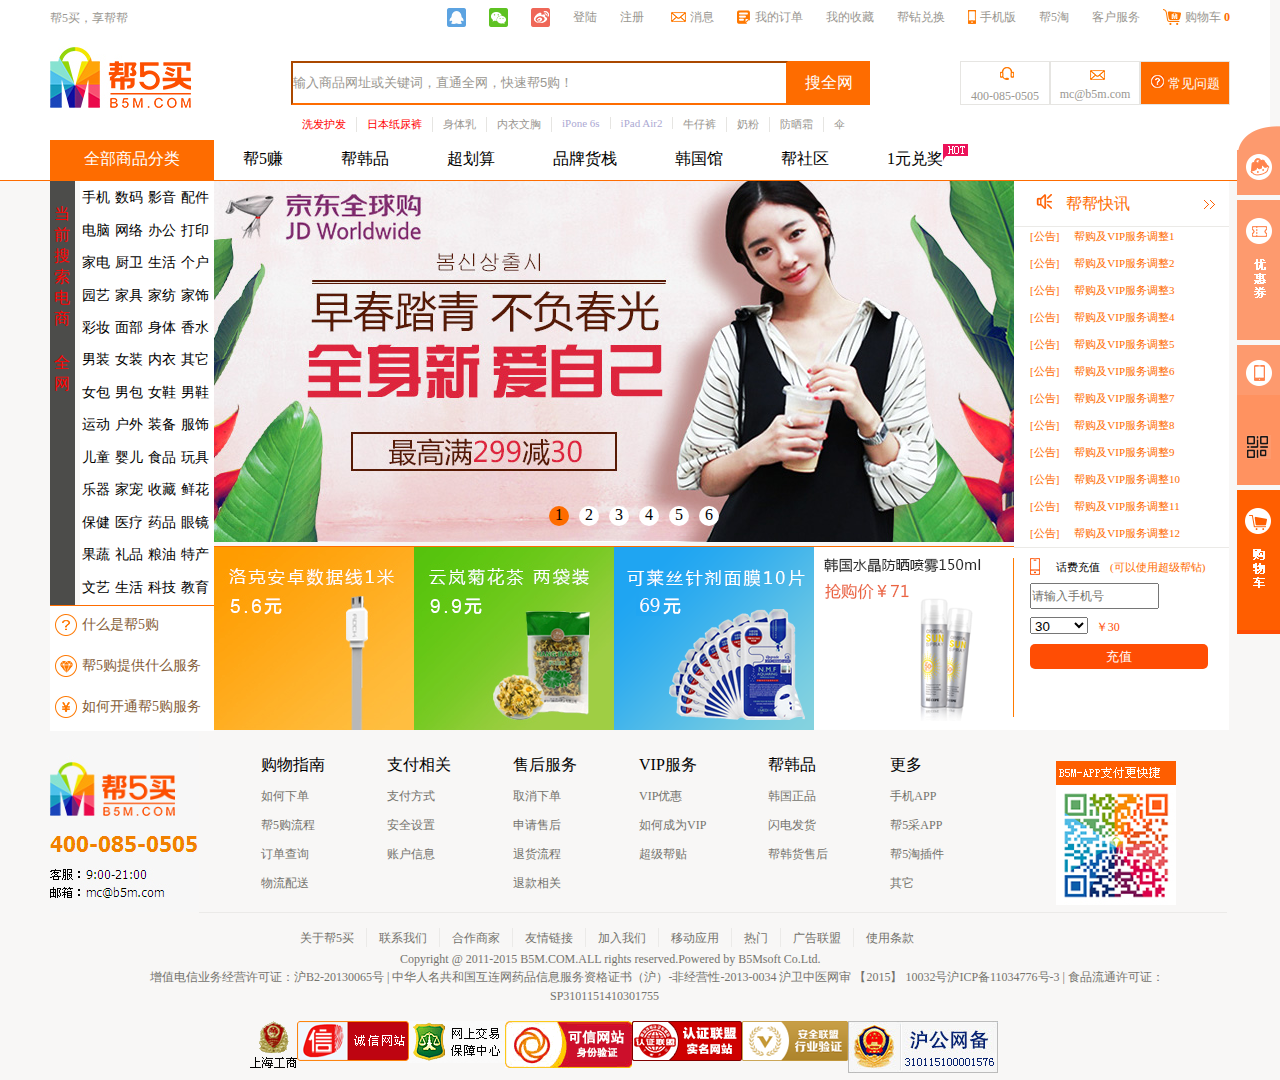
<file: index.html>
<!DOCTYPE html>
<html>
<head>
	<title>index</title>
	<link rel="stylesheet" href="css/indexStyle.css" />
</head>
<body>
	<div id="coreContext">
	  <!-- 页面最顶部的导航 -->
	  <div id="baidi">
	  <div id="xvanfu">
	  <div id="nav">
		<div id="navTop" class="clearfix:after">
			<a href="" id="leftOneOfNav">帮5买，享帮帮</a>
			<div id="rightOneOfNav">
				<a href="" class="smallPicOfNav" id="qq"></a>
				<a href="" class="smallPicOfNav" id="weChat"></a>
				<a href="" class="smallPicOfNav" id="weBo"></a>
				<a href="">登陆</a>
				<a href="">注册</a>
				<a href="" id="xiaoxi" style="margin-right: 0px;"></a>
				<a href="">消息</a>
				<a href="" id="dingdan" style="margin-right: 0px;"></a>
				<a href="">我的订单</a>
				<a href="">我的收藏</a>
				<a href="">帮钻兑换</a>
				<a href="" id="shouji" style="margin-right: 0px;"></a>
				<a href="">手机版</a>
				<a href="">帮5淘</a>
				<a href="">客户服务</a>
				<a href="" id="gouwuche" style="margin-right: 0px;"></a>
				<a href="" style="margin-right: 0px;">购物车<span id="numberOfgouwuche"> 0</span></a>
			</div>
		</div>
		<div id="navBottom" class="clearfix:after">
			<img src="img/logo_03.jpg" id="imgOfnavBottom">
			<input type="text" name="userName" id="searchKuang"  value="输入商品网址或关键词，直通全网，快速帮5购！">
			<button id="searchButton">搜全网</button>
			<div class="rightOfnavBottom" id="threeBottom">
				<img src="img/wenhao.jpg">
				<a href="">常见问题</a>
			</div>
			<div class="rightOfnavBottom">
				<span id="twoBottom"></span>
				<a href="">mc@b5m.com</a>
			</div>
			<div class="rightOfnavBottom">
				<span id="oneBottom"></span>
				<a href="">400-085-0505</a>
			</div>
		</div>
		<div id="navLower">
			<ul class="clearfix">
				<li><a href="" style="color: red">洗发护发</a></li>
				<li><a href="" style="color: red">日本纸尿裤</a></li>
				<li><a href="">身体乳</a></li>
				<li><a href="">内衣文胸</a></li>
				<li><a href="" style="color:#aca9d3">iPone 6s</a></li>
				<li><a href="" style="color:#aca9d3">iPad Air2</a></li>
				<li><a href="">牛仔裤</a></li>
				<li><a href="">奶粉</a></li>
				<li><a href="">防晒霜</a></li>
				<li><a href="">伞</a></li>
			</ul>
		</div>
	  </div>
	  </div>

	  <!-- 页面中间部分-scannerTop-->
	  <div id="scannerTop">
	  	<ul class="clearfix">
	  		<li><a href="">全部商品分类</a></li>
	  		<li><a href="">帮5赚</a></li>
	  		<li><a href="">帮韩品</a></li>
	  		<li><a href="">超划算</a></li>
	  		<li><a href="">品牌货栈</a></li>
	  		<li><a href="">韩国馆</a></li>
	  		<li><a href="">帮社区</a></li>
	  		<li><a href="">1元兑奖</a><img src="img/hot.gif"></li>
	  	</ul>
	  </div>
	  </div>

	  <!-- 中间那根线 -->
	  <hr>

	  <!-- 页面中间部分-左边部分-scannerLeft -->
	  <div id="scannerLeft" class="clearfix">
	  	<div id="leftOfScannerLeft"><span>当前搜索电商</span><span>全网</span></div>
	  	<table>
	  	    <tr>    
	  	        <td>手机</td>
	  	        <td>数码</td>
	  	        <td>影音</td>
	  	        <td>配件</td>
	  	    </tr>
	  	    <tr>    
	  	        <td>电脑</td>
	  	        <td>网络</td>
	  	        <td>办公</td>
	  	        <td>打印</td>
	  	    </tr>
	  	    <tr>    
	  	        <td>家电</td>
	  	        <td>厨卫</td>
	  	        <td>生活</td>
	  	        <td>个户</td>
	  	    </tr>
	  	    <tr>    
	  	        <td>园艺</td>
	  	        <td>家具</td>
	  	        <td>家纺</td>
	  	        <td>家饰</td>
	  	    </tr>
	  	    <tr>    
	  	        <td>彩妆</td>
	  	        <td>面部</td>
	  	        <td>身体</td>
	  	        <td>香水</td>
	  	    </tr>
	  	    <tr>    
	  	        <td>男装</td>
	  	        <td>女装</td>
	  	        <td>内衣</td>
	  	        <td>其它</td>
	  	    </tr>
	  	    <tr>    
	  	        <td>女包</td>
	  	        <td>男包</td>
	  	        <td>女鞋</td>
	  	        <td>男鞋</td>
	  	    </tr>
	  	    <tr>    
	  	        <td>运动</td>
	  	        <td>户外</td>
	  	        <td>装备</td>
	  	        <td>服饰</td>
	  	    </tr>
	  	    <tr>    
	  	        <td>儿童</td>
	  	        <td>婴儿</td>
	  	        <td>食品</td>
	  	        <td>玩具</td>
	  	    </tr>
	  	    <tr>    
	  	        <td>乐器</td>
	  	        <td>家宠</td>
	  	        <td>收藏</td>
	  	        <td>鲜花</td>
	  	    </tr>
	  	    <tr>    
	  	        <td>保健</td>
	  	        <td>医疗</td>
	  	        <td>药品</td>
	  	        <td>眼镜</td>
	  	    </tr>
	  	    <tr>    
	  	        <td>果蔬</td>
	  	        <td>礼品</td>
	  	        <td>粮油</td>
	  	        <td>特产</td>
	  	    </tr>
	  	    <tr>    
	  	        <td>文艺</td>
	  	        <td>生活</td>
	  	        <td>科技</td>
	  	        <td>教育</td>
	  	    </tr>
	  	</table>
	  	<div id="bottomOfScannerLeft">
	  		<ul class="clearfix">
	  			<li><img src="img/dd_03.jpg"><a href="">什么是帮5购</a></li>
	  			<li><img src="img/dd_06.jpg"><a href="">帮5购提供什么服务</a></li>
	  			<li><img src="img/dd_08.jpg"><a href="">如何开通帮5购服务</a></li>
	  		</ul>
	  	</div>
	  </div>
	  <!-- 页面中间部分-中间部分-scannerMiddle -->
	  <div id="scannerMiddle" class="clearfix">
	  	<div id="topOfScannerMiddle" class="topOfScannerMiddle">
	  		<div class="slider" id="slider">
	  		<!-- 保证无缝滚动：在最前面加了最后一张，在后面加了第一张 -->
			    <div class="slide"><img src="img/bann6.png" alt=""></div>
			    <div class="slide"><img src="img/bann1.jpeg" alt=""></div>
			    <div class="slide"><img src="img/bann2.jpeg" alt=""></div>
			    <div class="slide"><img src="img/bann3.jpeg" alt=""></div>
			    <div class="slide"><img src="img/bann4.jpeg" alt=""></div>
			    <div class="slide"><img src="img/bann5.jpeg" alt=""></div>
			    <div class="slide"><img src="img/bann6.png" alt=""></div>
			    <div class="slide"><img src="img/bann1.jpeg" alt=""></div>
			</div>
			<span id="left"><div></div></span>
		    <span id="right"><div></div></span>
		    <ul class="smallnav" id="smallnav">
			    <li class="active">1</li>
			    <li>2</li>
			    <li>3</li>
			    <li>4</li>
			    <li>5</li>
			    <li>6</li>
		    </ul>
	  	</div>
	  	<div id="lowOfScannerMiddle" class="clearfix">
	  		<a href=""><img src="img/1(1).jpg"></a>
	  		<a href=""><img src="img/2.jpg"></a>
	  		<a href=""><img src="img/3(1).png"></a>
	  		<!-- 点击商品跳转详情页 -->
	  		<a href="detailsPage.html" target="_blank"><img src="img/qqq.png"></a>
	  	</div>
	  </div>
	  <!-- 页面中间部分-右边部分-scannerRight -->
	  <div id="scannerRight" class="clearfix">
	  	<div id="topOfScannerRight">
	  		<span><img src="img/ico-notice.png" id="img1"></span>
	  		<span id="bangbangkuaixun">帮帮快讯</span>
	  		<span><img src="img/jiantou.jpg" id="img2"></span>
	  	</div>
	  	<div id="middleOfScannerRight">
	  		<ul id="gonggao" style="position: absolute;">
	  			<li><span>[公告]</span><a href="">帮购及VIP服务调整1</a></li>
	  			<li><span>[公告]</span><a href="">帮购及VIP服务调整2</a></li>
	  			<li><span>[公告]</span><a href="">帮购及VIP服务调整3</a></li>
	  			<li><span>[公告]</span><a href="">帮购及VIP服务调整4</a></li>
	  			<li><span>[公告]</span><a href="">帮购及VIP服务调整5</a></li>
	  			<li><span>[公告]</span><a href="">帮购及VIP服务调整6</a></li>
	  			<li><span>[公告]</span><a href="">帮购及VIP服务调整7</a></li>
	  			<li><span>[公告]</span><a href="">帮购及VIP服务调整8</a></li>
	  			<li><span>[公告]</span><a href="">帮购及VIP服务调整9</a></li>
	  			<li><span>[公告]</span><a href="">帮购及VIP服务调整10</a></li>
	  			<li><span>[公告]</span><a href="">帮购及VIP服务调整11</a></li>
	  			<li id="eleven"><span>[公告]</span><a href="">帮购及VIP服务调整12</a></li>
	  			<li id="twelvf"><span>[公告]</span><a href="">帮购及VIP服务调整13</a></li>
	  		</ul>
	  	</div>
	  	<div id="lowOfScannerRight" class="clearfix">
	  		<div id="smallDiv" class="clearfix">
	  			<img src="img/phone.png"><span id="huafeizhongzhi">话费充值</span><a href="">(可以使用超级帮钻)</a>
	  		</div>
	  		<input type="text" name="phoneNumber" id="phoneNumber"  value="请输入手机号">
	  		<br>
	  		<select id="moneyOfchongzhi">
			    <option value="10">10</option>
			    <option selected value="30">30</option> 
			    <option value="50">50</option> 
			    <option value="100">100</option>               
            </select>
            <span id="mianzhi">￥30</span>
            <button>充值</button>
	  	</div>
	  </div>

	  
	  <!-- 页面下边部分 -->
	  <!-- 页面下边靠上的部分：topOfBase -->
	  <div id="topOfBase">
	  	<img src="img/loginB.jpg">
	  	<div id="smallDivOfBase">
	  		<table>
	  		    <tr id="biggerFontOfBase">
	  			    <td><a href="">购物指南</a></td>
	  			    <td><a href="">支付相关</a></td>
	  			    <td><a href="">售后服务</a></td>
	  			    <td><a href="">VIP服务</a></td>
	  			    <td><a href="">帮韩品</a></td>
	  			    <td><a href="">更多</a></td>
	  		    </tr>
	  		    <tr class="smallFontOfBase">
	  			    <td><a href="">如何下单</a></td>
	  			    <td><a href="">支付方式</a></td>
	  			    <td><a href="">取消下单</a></td>
	  			    <td><a href="">VIP优惠</a></td>
	  			    <td><a href="">韩国正品</a></td>
	  			    <td><a href="">手机APP</a></td>
	  		    </tr>
	  		    <tr class="smallFontOfBase">
	  			    <td><a href="">帮5购流程</a></td>
	  			    <td><a href="">安全设置</a></td>
	  			    <td><a href="">申请售后</a></td>
	  			    <td><a href="">如何成为VIP</a></td>
	  			    <td><a href="">闪电发货</a></td>
	  			    <td><a href="">帮5采APP</a></td>
	  		    </tr>
	  		    <tr class="smallFontOfBase">
	  			    <td><a href="">订单查询</a></td>
	  			    <td><a href="">账户信息</a></td>
	  			    <td><a href="">退货流程</a></td>
	  			    <td><a href="">超级帮贴</a></td>
	  			    <td><a href="">帮韩货售后</a></td>
	  			    <td><a href="">帮5淘插件</a></td>
	  		    </tr>
	  		    <tr class="smallFontOfBase">
	  			    <td><a href="">物流配送</a></td>
	  			    <td><a href=""></a></td>
	  			    <td><a href="">退款相关</a></td>
	  			    <td><a href=""></a></td>
	  			    <td><a href=""></a></td>
	  			    <td><a href="">其它</a></td>
	  		    </tr>
	  	    </table>
	  	    <img src="img/erweima.jpg" id="erweima">
	  	</div>
	  </div>
	  <!-- 页面下边中间的部分:middleOfBase -->
	  <div id="middleOfBase">
	  	<ul>
	  		<li><a href="">关于帮5买</a></li>
	  		<li><a href="">联系我们</a></li>
	  		<li><a href="">合作商家</a></li>
	  		<li><a href="">友情链接</a></li>
	  		<li><a href="">加入我们</a></li>
	  		<li><a href="">移动应用</a></li>
	  		<li><a href="">热门</a></li>
	  		<li><a href="">广告联盟</a></li>
	  		<li><a href="">使用条款</a></li>
	  	</ul>
	  	<span>Copyright @ 2011-2015 B5M.COM.ALL rights reserved.Powered by B5Msoft Co.Ltd.</span>
	  	<br>
	  	<span id="zhongjiawenzi">增值电信业务经营许可证：沪B2-20130065号 | 中华人名共和国互连网药品信息服务资格证书（沪）-非经营性-2013-0034 沪卫中医网审 【2015】 10032号沪ICP备11034776号-3 | 食品流通许可证：</span>
	  	<br>
	  	<span id="xiabianwenzi">SP3101151410301755</span>
	  </div>
	  <!-- 页面下边靠下的部分:bottomOfBase -->
	  <div id="bottomOfBase">
	  	<ul>
	  		<li><img src="img/bo1.gif"></li>
	  		<li><img src="img/bo2.png"></li>
	  		<li><img src="img/bo3.gif"></li>
	  		<li><img src="img/bo4.png"></li>
	  		<li><img src="img/bo5.png"></li>
	  		<li><img src="img/bo6.png"></li>
	  		<li><img src="img/bo7.png"></li>
	  	</ul>	
	  </div>
	  
	</div>

	<!-- 右边四个滑块 -->
	<div id="block1" class="allBlock">
		<img src="img/consult-s.png">
		<img src="img/xiaobang.png">
	</div>
	<div id="block2" class="allBlock" class="clearfix">
		<img src="img/youhui.png">
		<p>未登录</p>
		<button>登陆</button>
	</div>
	<div id="block3" class="allBlock" class="clearfix">
		<img src="img/app.png">
		<img src="img/serwei.png" id="serwei">
		<img src="img/erwei.png" id="erwei">
	</div>
	<div id="block4" class="allBlock">
		<img src="img/cart.png">
	</div>
    

	<script type="text/javascript">
		// 1、顶部悬浮
		var cover=document.getElementById("xvanfu");
		window.onscroll=function(){
			var st=document.documentElement.scrollTop || document.body.scrollTop;
			if(st>180){
				cover.style.position="fixed";
			}else{
				cover.style.position="static";
			}
		}

		// 2、轮播
		function getStyle(obj, attr){
	        if(obj.currentStyle){
		        return obj.currentStyle[attr];
	        } else {
		        return getComputedStyle(obj, null)[attr];
	        }
        }
        function animate(obj,json,callback){
	        clearInterval(obj.timer);
	        obj.timer = setInterval(function(){
		        var isStop = true;
		        for(var attr in json){
			        var now = 0;
			        if(attr == 'opacity'){
				        now = parseInt(getStyle(obj,attr)*100);
			        }else{
				        now = parseInt(getStyle(obj,attr));
			        }
			        var speed = (json[attr] - now) / 8;
			        speed = speed>0?Math.ceil(speed):Math.floor(speed);
			        var cur = now + speed;
			        if(attr == 'opacity'){
				        obj.style[attr] = cur / 100;
			        }else{
				        obj.style[attr] = cur + 'px';
			        }
			        if(json[attr] !== cur){
				        isStop = false;
			        }
		        }
		        if(isStop){
			        clearInterval(obj.timer);
			        callback&&callback();
		        }
	        }, 30)
        } 
        var box = document.getElementById('topOfScannerMiddle');
		var oNavlist = document.getElementById('smallnav').children;
		var slider = document.getElementById('slider');
		var left = document.getElementById('left');
		var right = document.getElementById('right');
		var index = 1;
		var timer;
		var isMoving = false;//解决连续点击箭头的问题   

		box.onmouseover = function(){
			animate(left,{opacity:90});//箭头淡入
			animate(right,{opacity:90});
			clearInterval(timer);
		}  
		box.onmouseout = function(){//箭头淡出
			animate(left,{opacity:0});
			animate(right,{opacity:0});
			timer = setInterval(next, 3000);
		} 
		right.onclick = next;
		left.onclick = prev;
		for( var i=0; i<oNavlist.length; i++ ){
			oNavlist[i].index = i;
			oNavlist[i].onclick = function(){
				index = this.index+1;
				navmove();
				animate(slider,{left:-800*index});
			}
		}
		function next(){
			//运动完后再加加，连续点击就没有了
			if(isMoving){
				return;
			}
			isMoving = true;
			index++;
			navmove();
			animate(slider,{left:-800*index},function(){
				if(index==7){     //index==7
					slider.style.left = '-800px';
					index = 1;
				}
				isMoving = false;//当前动画结束，再将标志改回来
			});
		}
		function prev(){
			if(isMoving){
				return;
			}
			isMoving = true;
			index--;
			navmove();
			animate(slider,{left:-800*index},function(){
				if(index==0){//到头，瞬间切换到最右
					slider.style.left = '-4800px';//800*6
					index = 6;
				}
				isMoving = false;
			});
		}
		function navmove(){//小导航  
			for( var i=0; i<oNavlist.length; i++ ){
				oNavlist[i].className = "";
			}
			if(index >6 ){
				oNavlist[0].className = "active";
			}else if(index<=0){
				oNavlist[5].className = "active";
			}else {
				oNavlist[index-1].className = "active";
			}
		}
		timer = setInterval(next, 3000);

		// 3、公告上下滚动
		var ull=document.getElementById("gonggao");
		var lis=ull.children;
		ull.style.position="absolute";
		for(var i=0;i<lis.length;i++){
			lis[i].style.position="absolute";
			lis[i].style.top=(i+1)*27+"px";
		}
	    //一开始，公告就一直上下滚动
	    var id;
	    id=setInterval(function(){
	        for(var m=0;m<lis.length;m++){
	        	aa(m);
	        }  
	    },30);
        //划上，停止运动
		document.getElementById("gonggao").addEventListener("mouseover",function(){
			clearInterval(id);
	    },false);
	    //划出，公告上下滚动
	    document.getElementById("gonggao").addEventListener("mouseout",function(){
			id=setInterval(function(){
	            for(var n=0;n<lis.length;n++){
	        	    aa(n);
	            }
	        },30);
	    },false);
		function aa(i){
			var now = parseInt(getStyle(lis[i],"top"));	
	        if( now== 0){
				lis[i].style.top ="347px";
			}else{
				lis[i].style.top = now - 1 + "px";
			}       
		}
     
	    // 4、充值金额显示
	    var moneyOfchongzhi=document.getElementById("moneyOfchongzhi");
	    var arrOp=moneyOfchongzhi.children;
	    var mianzhi=document.getElementById("mianzhi");
	    moneyOfchongzhi.onchange=function(){
	    	for(var k=0;k<arrOp.length;k++){
	    		if(arrOp[k].selected==true){
	    			mianzhi.innerHTML=("￥"+arrOp[k].value);
	    		}
          
	    	}
	    }

	    //5、右侧四个弹出框:划入,滑块向左运动,直至全部滑出;划出，滑块向右运动到指定位置    
	    var block1=document.getElementById("block1");
	    var block2=document.getElementById("block2");
	    var block3=document.getElementById("block3");
	    var block4=document.getElementById("block4");
	    var erwei=document.getElementById("erwei");
	    var serwei=document.getElementById("serwei");
	    
	    //划入,滑块向左运动,直至全部滑出
	    block1.addEventListener("mouseover",function(){
			animate(block1,{right:-8});
	    },false);
	    block2.addEventListener("mouseover",function(){
			animate(block2,{right:-8});
	    },false);
	    block3.addEventListener("mouseover",function(){
			animate(block3,{right:-8});
			erwei.style.display="block";
			serwei.style.display="none";
	    },false);
	    block4.addEventListener("mouseover",function(){
			animate(block4,{right:-8});
	    },false);
	    
	    //划出，滑块向右运动到指定位置
	    block1.addEventListener("mouseout",function(){
			animate(block1,{right:-87});
	    },false);
	    block2.addEventListener("mouseout",function(){
			animate(block2,{right:-87});
	    },false);
	    block3.addEventListener("mouseout",function(){
			animate(block3,{right:-87});
			serwei.style.display="block";
			erwei.style.display="none";
	    },false);
	    block4.addEventListener("mouseout",function(){
			animate(block4,{right:-87});
	    },false);
	</script>

</body>
</html>
</file>
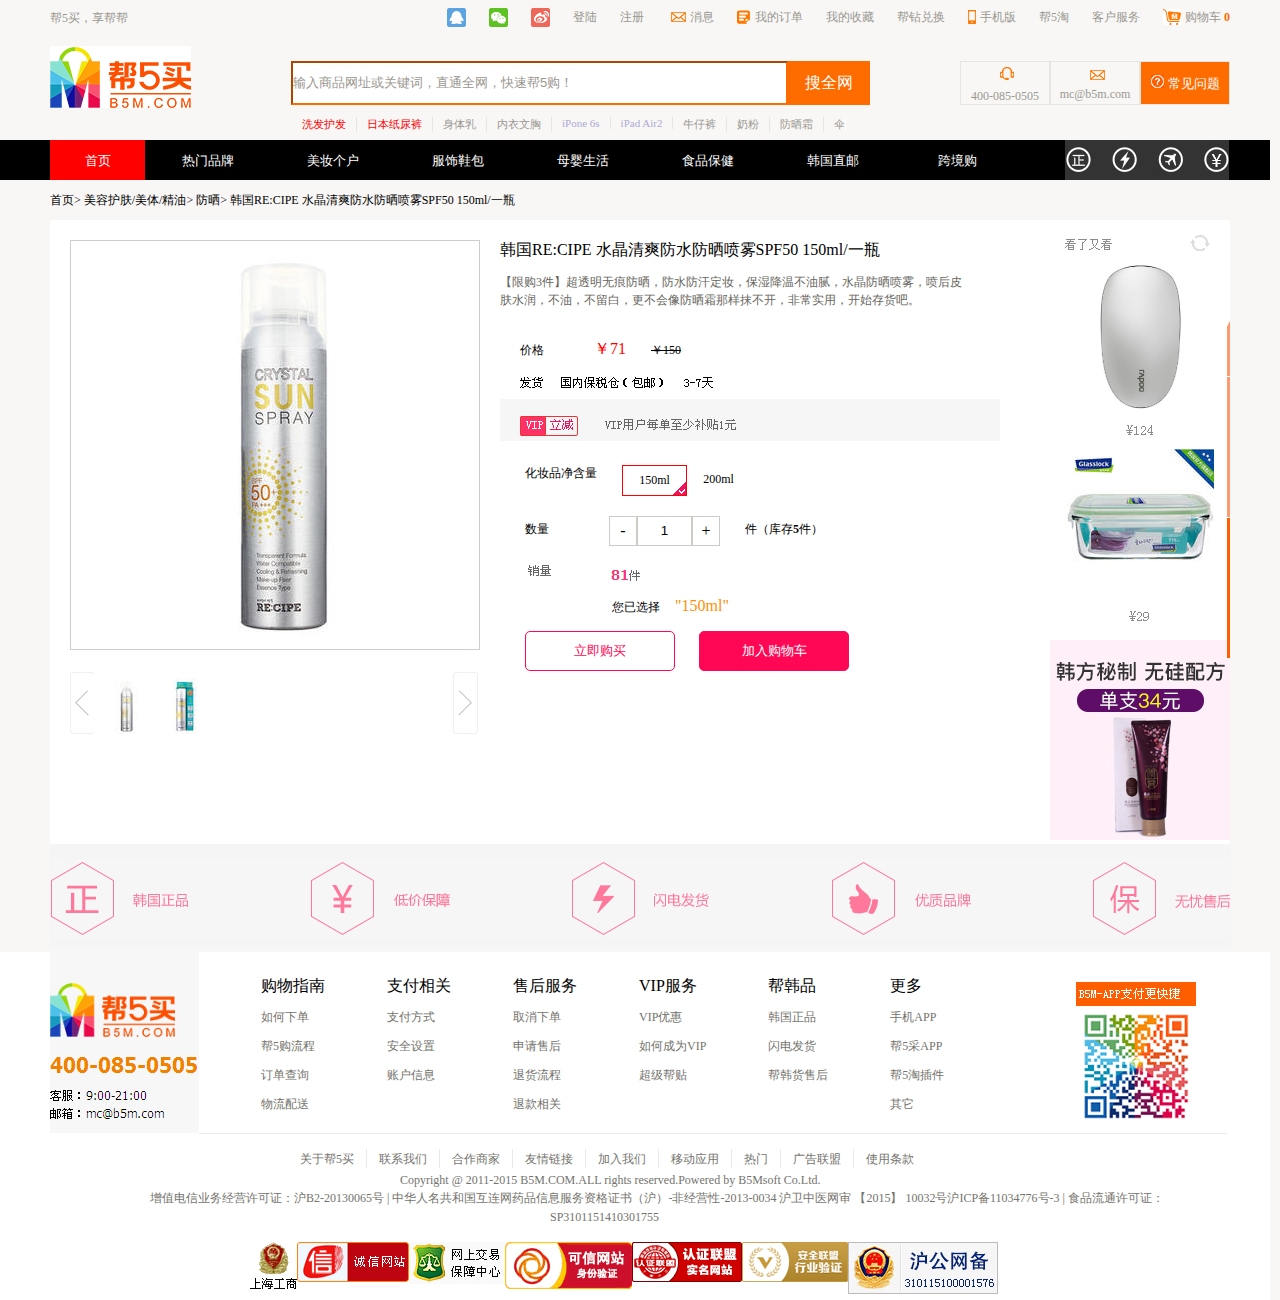
<file: detailsPage.html>
<!DOCTYPE html>
<html>
<head>
	<title>详情页</title>
	<link rel="stylesheet" href="css/detailsPageStyle.css" />
</head>
<body>
	<div id="coreContext">
	    <!-- 页面最顶部的导航 -->
	    <div id="nav">
		    <div id="navTop" class="clearfix:after">
			<a href="" id="leftOneOfNav">帮5买，享帮帮</a>
			<div id="rightOneOfNav">
				<a href="" class="smallPicOfNav" id="qq"></a>
				<a href="" class="smallPicOfNav" id="weChat"></a>
				<a href="" class="smallPicOfNav" id="weBo"></a>
				<a href="">登陆</a>
				<a href="">注册</a>
				<a href="" id="xiaoxi" style="margin-right: 0px;"></a>
				<a href="">消息</a>
				<a href="" id="dingdan" style="margin-right: 0px;"></a>
				<a href="">我的订单</a>
				<a href="">我的收藏</a>
				<a href="">帮钻兑换</a>
				<a href="" id="shouji" style="margin-right: 0px;"></a>
				<a href="">手机版</a>
				<a href="">帮5淘</a>
				<a href="">客户服务</a>
				<a href="" id="gouwuche" style="margin-right: 0px;"></a>
				<a href="" style="margin-right: 0px;">购物车<span id="numberOfgouwuche"> 0</span></a>
			</div>
		    </div>
		    <div id="navBottom" class="clearfix:after">
			<img src="img/logo_03.jpg" id="imgOfnavBottom">
			<input type="text" name="userName" id="searchKuang"  value="输入商品网址或关键词，直通全网，快速帮5购！">
			<button id="searchButton">搜全网</button>
			<div class="rightOfnavBottom" id="threeBottom">
				<img src="img/wenhao.jpg">
				<a href="">常见问题</a>
			</div>
			<div class="rightOfnavBottom">
				<span id="twoBottom"></span>
				<a href="">mc@b5m.com</a>
			</div>
			<div class="rightOfnavBottom">
				<span id="oneBottom"></span>
				<a href="">400-085-0505</a>
			</div>
		    </div>
		    <div id="navLower">
			<ul class="clearfix">
				<li><a href="" style="color: red">洗发护发</a></li>
				<li><a href="" style="color: red">日本纸尿裤</a></li>
				<li><a href="">身体乳</a></li>
				<li><a href="">内衣文胸</a></li>
				<li><a href="" style="color:#aca9d3">iPone 6s</a></li>
				<li><a href="" style="color:#aca9d3">iPad Air2</a></li>
				<li><a href="">牛仔裤</a></li>
				<li><a href="">奶粉</a></li>
				<li><a href="">防晒霜</a></li>
				<li><a href="">伞</a></li>
			</ul>
		    </div>
	    </div>

	    <!-- 页面中间靠上部分的横条 -->
	    <div id="scannerTop">
	    	<ul class="clearfix">
	    		<li><a href="">首页</a></li>
	    		<li><a href="">热门品牌</a></li>
	    		<li><a href="">美妆个户</a></li>
	    		<li><a href="">服饰鞋包</a></li>
	    		<li><a href="">母婴生活</a></li>
	    		<li><a href="">食品保健</a></li>
	    		<li><a href="">韩国直邮</a></li>
	    		<li><a href="">跨境购</a></li>
	    		<li><img src="img/ff_03.jpg"></li>
	    	</ul>
	    </div>

	    <!-- 页面中间靠上部分的横条下边的文字 -->
	    <p id="textOfScannerTop">首页> 美容护肤/美体/精油> 防晒> 韩国RE:CIPE 水晶清爽防水防晒喷雾SPF50 150ml/一瓶</p>

	    <!-- 页面中间部分-->
	    <div id="scannerMiddle" class="clearfix">
	    	<div id="scannerLeft">
	    		<img src="img/pp0.jpeg" width="408" height="408" id="www" />
	    		<div id="slider"></div><!-- 滑块 -->
	    	</div>
	    	<div id="img2"><!-- 右边出来的那一块 -->
                <img src="img/pp0.jpeg"  id="Bimg"  width="800" height="800"/>
            </div>
            <div id="verySmallPic" class="clearfix">
            	<img src="img/spanl.jpg">
            	<img src="img/sp0.jpeg" id="smallOfImg1">
            	<img src="img/sp1.jpeg" id="smallOfImg2">
            	<img src="img/spanr.jpg" id="rightOfVerySmallPic">
            </div>
	    	<div id="scannerZhongjian" class="clearfix">
	    		
	    	    <p>韩国RE:CIPE 水晶清爽防水防晒喷雾SPF50 150ml/一瓶</p>
	    	    <p id="ssmallTextOfZhongjian">【限购3件】超透明无痕防晒，防水防汗定妆，保湿降温不油腻，水晶防晒喷雾，喷后皮肤水润，不油，不留白，更不会像防晒霜那样抹不开，非常实用，开始存货吧。
	    	    <p id="jiage">价格<span id="xianjia">￥71</span><span id="shanchuxian">￥150</span></p>
	    	    <img src="img/ss_09.jpg">
	    	    <p id="jinghanliang">化妆品净含量</p>
	    		<ul id="haosheng" class="clearfix">
	    			<li id="jinghanliang1">150ml</li>
	    			<li id="jinghanliang2">200ml</li>
	    		</ul>
	    		<span id="shuliang">数量</span>
	    		<div id="counter" class="clearfix">
	    			<span id="jianhao">-</span>
	    			<input type="text" name="Quantity" id="quantity" value="1">
	    			<span id="jiahao">+</span>
	    		</div>
	    		<span id="kucun">件（库存<span style="font-weight: bold;">5</span>件）</span>
	    		<img src="img/oo_03.jpg">
	    		<p id="bb">您已选择<span id="selectJinghanliang">"150ml"</span></p>
	    		<button id="button1">立即购买</button>
	    		<button id="button2">加入购物车</button>
	    	</div>
	    	<div id="scannerRight">
	    		<img src="img/ww_07.jpg">
	    	</div>
	    </div>

	    <!-- 页面的下边的一排粉图标部分-->
	    <img src="img/a_07.jpg">

	    <!-- 页面下边部分 -->
	    <!-- 页面下边靠上的部分：topOfBase -->
	    <div id="baidi">	
	        <div id="topOfBase">
	  	        <img src="img/loginB.jpg">
	  	        <div id="smallDivOfBase">
	  		        <table>
	  		            <tr id="biggerFontOfBase">
	  			            <td><a href="">购物指南</a></td>
	  			            <td><a href="">支付相关</a></td>
	  			            <td><a href="">售后服务</a></td>
	  			            <td><a href="">VIP服务</a></td>
	  			            <td><a href="">帮韩品</a></td>
	  			            <td><a href="">更多</a></td>
	  		            </tr>
	  		            <tr class="smallFontOfBase">
	  			            <td><a href="">如何下单</a></td>
	  			            <td><a href="">支付方式</a></td>
	  			            <td><a href="">取消下单</a></td>
	  			            <td><a href="">VIP优惠</a></td>
	  			            <td><a href="">韩国正品</a></td>
	  			            <td><a href="">手机APP</a></td>
	  		            </tr>
	  		            <tr class="smallFontOfBase">
	  			            <td><a href="">帮5购流程</a></td>
	  			            <td><a href="">安全设置</a></td>
	  			            <td><a href="">申请售后</a></td>
	  			            <td><a href="">如何成为VIP</a></td>
	  			            <td><a href="">闪电发货</a></td>
	  			            <td><a href="">帮5采APP</a></td>
	  		            </tr>
	  		            <tr class="smallFontOfBase">
	  			            <td><a href="">订单查询</a></td>
	  			            <td><a href="">账户信息</a></td>
	  			            <td><a href="">退货流程</a></td>
	  			            <td><a href="">超级帮贴</a></td>
	  			            <td><a href="">帮韩货售后</a></td>
	  			            <td><a href="">帮5淘插件</a></td>
	  		            </tr>
	  		            <tr class="smallFontOfBase">
	  			            <td><a href="">物流配送</a></td>
	  			            <td><a href=""></a></td>
	  			            <td><a href="">退款相关</a></td>
	  			            <td><a href=""></a></td>
	  			            <td><a href=""></a></td>
	  			            <td><a href="">其它</a></td>
	  		            </tr>
	  	            </table>
	  	            <img src="img/erweima.jpg" id="erweima">
	  	        </div>
	        </div>
	        <!-- 页面下边中间的部分:middleOfBase -->
	        <div id="middleOfBase">
	  	        <ul>
	  		        <li><a href="">关于帮5买</a></li>
	  		        <li><a href="">联系我们</a></li>
	  		        <li><a href="">合作商家</a></li>
	  		        <li><a href="">友情链接</a></li>
	  		        <li><a href="">加入我们</a></li>
	  		        <li><a href="">移动应用</a></li>
	  		        <li><a href="">热门</a></li>
	  		        <li><a href="">广告联盟</a></li>
	  		        <li><a href="">使用条款</a></li>
	  	        </ul>
	  	        <!-- <br> -->
	  	        <span>Copyright @ 2011-2015 B5M.COM.ALL rights reserved.Powered by B5Msoft Co.Ltd.</span>
	  	        <br>
	  	        <span id="zhongjiawenzi">增值电信业务经营许可证：沪B2-20130065号 | 中华人名共和国互连网药品信息服务资格证书（沪）-非经营性-2013-0034 沪卫中医网审 【2015】 10032号沪ICP备11034776号-3 | 食品流通许可证：</span>
	  	        <br>
	  	        <span id="xiabianwenzi">SP3101151410301755</span>
	        </div>
	        <!-- 页面下边靠下的部分:bottomOfBase -->
	        <div id="bottomOfBase">
	  	        <ul>
	  		        <li><img src="img/bo1.gif"></li>
	  		        <li><img src="img/bo2.png"></li>
	  		        <li><img src="img/bo3.gif"></li>
	  		        <li><img src="img/bo4.png"></li>
	  		        <li><img src="img/bo5.png"></li>
	  		        <li><img src="img/bo6.png"></li>
	  		        <li><img src="img/bo7.png"></li>
	  	        </ul>
	        </div>
	    </div>
	</div>

	<!-- 蒙照 -->
	<div id="mengzhao">
	</div>
	<div id="tankuang">
		<span id="chahao">X</span>
		<img src="img/rr11_02.jpg">
		<button id="button3">继续购物</button>
	    <button id="button4">去购物车结算</button>
	</div>
	

	<script type="text/javascript">
        //1、商品缩略图划入上面大图随之变化
        var iMg2 = document.getElementById("img2");
        var www = document.getElementById("www");
        var Bimg1 = document.getElementById("Bimg");
        var smallOfImg1= document.getElementById("smallOfImg1");
	    var smallOfImg2= document.getElementById("smallOfImg2");
	    var scannerLeft= document.getElementById("scannerLeft");
        smallOfImg1.onmouseover=function(){
        	www.src='img/pp0.jpeg';
        	Bimg1.src='img/pp0.jpeg';
        }
        smallOfImg2.onmouseover=function(){
        	www.src='img/pp1.jpeg';
        	Bimg1.src='img/pp1.jpeg';
        }


		// 2、划入大图，右侧显示放大镜
		var img1 = document.getElementById("scannerLeft");
	    var img2 = document.getElementById("img2");
	    var slider = document.getElementById("slider");
	    var Bimg = document.getElementById("Bimg");
	    var box = document.getElementById('scannerMiddle'); 
	    img1.onmouseover=function(){   
	        slider.style.display='block';
		    img2.style.display='block';
		    img2.style.border='1px solid #d0cdc7';
 	    }//鼠标滑上左边的img1，显示小滑块和右边img2
 	    img1.onmouseout=function(){
	        slider.style.display='none';
		    img2.style.display='none';
 	    }//鼠标滑出左边的img1,不显示小滑块和右边img2
 	    img1.onmousemove=function(ev){
		    var ev=ev||event;//拿到事件对象
		    var oL=ev.clientX-box.offsetLeft-slider.offsetWidth/2;
		    //box.offsetLeft：最外层的大盒子距离浏览器最左侧距离
		    //box.offsetLeft：当前节点的宽度
	        var oT=ev.clientY-box.offsetTop-slider.offsetHeight/2;
		    var oMaxw=img1.offsetWidth-slider.offsetWidth;//滑块最大定位
		    var oMaxh=img1.offsetHeight-slider.offsetHeight;
		    oL=oL>oMaxw?oMaxw:oL<0?0:oL;//保证滑块不出img1的框
		    oT=oT>oMaxh?oMaxh:oT<0?0:oT;//三目运算符的嵌套
		    slider.style.left = oL+'px';//给滑块坐标赋值
		    slider.style.top = oT+'px' ;
		    //右侧最大定位：负数
		    var oBmaxw = img2.offsetWidth - Bimg.offsetWidth; 
		    var oBmaxh = img2.offsetHeight - Bimg.offsetHeight; 
		    //成比例
		    Bimg.style.left = ( oL/oMaxw ) * oBmaxw + 'px';
		    Bimg.style.top = ( oT/oMaxh ) * oBmaxh + 'px';
		}

		//3、商品规格点击时边框及背景的显示
		var jinghanliang1=document.getElementById("jinghanliang1");
		var jinghanliang2=document.getElementById("jinghanliang2");
		var selectJinghanliang=document.getElementById("selectJinghanliang");
		jinghanliang1.style.border='1px solid red';//一开始默认150ml
		jinghanliang1.style.background='url(img/duigou.png) no-repeat 100% 100%';

		jinghanliang1.onclick=function(){
			jinghanliang2.style.border='1px solid white';
		    jinghanliang2.style.background='';
			jinghanliang1.style.border='1px solid red';
		    jinghanliang1.style.background='url(img/duigou.png) no-repeat 100% 100%';
		    selectJinghanliang.innerHTML='"150ml"';
		}
		jinghanliang2.onclick=function(){
			jinghanliang1.style.border='1px solid white';
		    jinghanliang1.style.background='';
			jinghanliang2.style.border='1px solid red';
		    jinghanliang2.style.background='url(img/duigou.png) no-repeat 100% 100%';
		    selectJinghanliang.innerHTML='"200ml"';
		}

		//4、商品数量加减号的效果
        var jianhao=document.getElementById("jianhao");
        var jiahao=document.getElementById("jiahao");
        var quantity=document.getElementById("quantity");
        jianhao.onclick=function(){
        	if(quantity.value==1){
        		jianhao.style.cursor='not-allowed';
        		jiahao.style.cursor='pointer';
        	}else{
        		jiahao.style.cursor='pointer';
        		quantity.value=parseInt(quantity.value)-1;
        	}
        }
        jiahao.onclick=function(){
        	if(quantity.value==5){
        		jiahao.style.cursor='not-allowed';
        		jianhao.style.cursor='pointer';
        	}else{
        		jianhao.style.cursor='pointer';
        		quantity.value=parseInt(quantity.value)+1;
        	}
        }

        //5、点击“加入购物车”按钮弹出蒙罩效果;点击“X”或者“继续购物”按钮，蒙罩消失
        var button2=document.getElementById("button2");
        var mengzhao=document.getElementById("mengzhao");
        var tankuang=document.getElementById("tankuang");
        var chahao=document.getElementById("chahao");
        var jixvgouwu=document.getElementById("button3");
        button2.onclick=function(){//弹出蒙罩效果
        	mengzhao.style.display='block';
        	tankuang.style.display='block';
        }
        chahao.onclick=function(){//蒙罩消失
        	mengzhao.style.display='none';
        	tankuang.style.display='none';
        }
        jixvgouwu.onclick=function(){//蒙罩消失
        	mengzhao.style.display='none';
        	tankuang.style.display='none';
        }
	</script>



	
</body>
</html>
</file>
<file: css/indexStyle.css>
* {
            padding: 0;
            margin: 0;
        }     
        .clearfix:after {
            content: "";
            height: 0;
            display: block;
            clear: both;
        }
        a {
            text-decoration: none;
            color: #000;
        }
        ul,li,ol {
            list-style: none;
        }
        body {
            background: #f8f7f6;
            font-family: '微软雅黑';
        }
    
        #coreContext{
            width: 1180px;
            height: 1080px;
            margin: 0 auto;
        }

        /*最顶部的导航-navTop*/
        #baidi{
            width: 1280px;
            height: 180px;
            position:relative;
            top:0px;
            left:-60px;
            background-color: white;
        }
        #xvanfu{
            width: 1280px;
            height:140px;
            position: absolute;
            background-color: white;
            z-index: 3;
        }
        #nav{
            width:1180px;
            position:relative;
            top:0px;
            left:60px;
            padding-bottom: 8px;
        }
        #navTop a{
            font-size: 12px;
            color: #9a9791;
            margin-right: 19px;
        }/*设置最上边nav导航的所有a标签里的字都是12px，颜色都是一个灰色,向右拉出19px的距离*/

        #leftOneOfNav{
            display:inline-block;
            margin-top: 10px;
        }

        /*设置右边的一排小图和字rightOneOfNav*/
        #rightOneOfNav{
            float: right;
            height: 25px;
            margin-top: 7px; 
        }
        #rightOneOfNav a{
            vertical-align:middle;
        }
        .smallPicOfNav{
            display:inline-block;
            width: 19px;
            height: 19px;
        }
        #qq{
            background: url(../img/common_min.png) no-repeat 0 -31px;
        }
        #weChat{
            background: url(../img/common_min.png) no-repeat 0 -53px;
        }
        #weBo{
            background: url(../img/common_min.png) no-repeat 0 -75px;
        }
        #xiaoxi{
            display:inline-block;
            width: 19px;
            height: 10px;
            background: url(../img/common_min.png) no-repeat 0 -117px;
        }
        #dingdan{
            display:inline-block;
            width: 14px;
            height: 15px;
            background: url(../img/dingdan.jpg) no-repeat;
        }
        #shouji{
            display:inline-block;
            width: 8px;
            height: 14px;
            background: url(../img/tp-my-phone.png) no-repeat;
        }
        #gouwuche{
            display:inline-block;
            width: 18px;
            height: 16px;
            background: url(../img/gouwuche.jpg) no-repeat;
        }
        #numberOfgouwuche{
            color: #fe6c00;
            font-weight: bold;
        }

        /*最顶部的导航-navBottom*/
        #imgOfnavBottom{
            margin-top: 19px;
            margin-right: 100px;
            float: left;
        }
        #searchKuang{
            height: 40px;
            width: 493px;
            margin-top: 29px;
            float: left;
            border-width: 2px;
            border-color: #fe6c00;
            color: #9a9791;
            font-size: 13px;
        }
        #searchButton{
            margin-top: 29px;
            margin-right: 90px;
            width: 82px; 
            height: 44px;
            color: white;
            border-width: 0px;
            background-color: #fe6c00;
            font-size: 16px;
        }
        .rightOfnavBottom{
            float: right;
            width: 88px; 
            height: 42px;
            margin-top: 29px;
            border: 1px solid #e6e5e2;
            text-align: center;
        }
        .rightOfnavBottom a{
            display: inline-block;
            font-size: 12px;
            color: #9a9791;
        }
  
        #oneBottom{
            display: inline-block;
            width: 18px;
            height: 15px;
            background: url(../img/common_min.png) no-repeat 0 -98px;
            margin-top: 5px;
        }
        #twoBottom{
            display:inline-block;
            width: 19px;
            height: 10px;
            background: url(../img/common_min.png) no-repeat 0 -117px;
            margin-top: 8px;
        }
        #threeBottom{
            background-color: #fe6c00;
            line-height: 42px;
        }
        #threeBottom a{
            color: white;
            font-size: 13px;
        }

        /*最顶部的导航-navLower*/
        #navLower{
            margin-left: 242px;
            margin-top: 12px;
        }
        #navLower ul li{
            float: left;
            border-right: 1px solid #e6e5e2;
            padding-right: 10px;
            padding-left: 10px;
            font-size: 11px;
        }
        #navLower ul li a{
            color: #9a9791;
        }
        #navLower ul li:last-child{
            border-right: 1px solid white;
            padding-right: 0px;
        }
        
        /*页面中间部分*/
        #scannerTop{
            width:1180px;
            background-color: white;
            position: absolute;
            top: 137px;
            left:60px;
        }
        #scannerTop ul li{
            float: left;
            padding-left: 29px;
            padding-right: 29px;
            font-size: 16px;
            height: 44px;
            line-height: 44px;
        }
        #scannerTop ul li:hover{
            background-color: #fe6c00;
        }
        #scannerTop ul li:first-child{
            padding-left: 34px;
            padding-right: 34px;
            background-color: #fe6c00;
            color: white;
        }
        #scannerTop ul li:first-child a{
            color: white;
        }
        hr{
            width: 1280px;
            border:1px;
            background-color:#fe6c00;
            height:1px;
            position:relative;
            top:0px;
            left:-60px;
        }

        #scannerLeft{
            width: 164px;
        }
        #leftOfScannerLeft{
            width: 25px;
            height:424px;
            background-color: #4c4c4a;
            color: red;
            float: left;
        }
        #leftOfScannerLeft span{
            display: inline-block;
            padding:23px 4px 0px 4px;
        }
        #scannerLeft table{
            float: right;
            height:424px;
            background: #fff;
        }
        #scannerLeft table td{
            padding-top: 6px;
            padding-bottom:6px; 
            padding-right: 3px;
            font-size: 14px;
        }
        #bottomOfScannerLeft{
            width: 164px;
            height: 125px;
            border-top: 1px solid #fe6c00;
            float: left;
            background: #fff;
        }
        #bottomOfScannerLeft ul li{
            height: 41px;
            font-size: 14px;
        }
        #bottomOfScannerLeft li a{
            padding-top: 10px;
            float: left;
            color: #855d38;
        }
        #bottomOfScannerLeft ul li img{
            padding-top: 8px;
            padding-left: 5px;
            padding-right: 5px;
            float: left;
        }

        #scannerMiddle{
            width: 800px;
            float: left;
        }
        #scannerLeft{
            float: left;
        }
        .topOfScannerMiddle{
            width: 800px;
            height: 365px;
            float: left;
            position: relative;
            overflow: hidden;
        }
        .slider{
            width: 6400px;
            position: absolute;
            left: -800px;
        }
        .slide{
            width: 800px;
            overflow: hidden;
            float: left;
        }
        .topOfScannerMiddle>span{
            display: block;
            width: 30px;
            height: 50px;
            text-align: center;
            cursor: pointer;
            color: #fff;
            top: 150px;
            line-height: 50px;
            background: rgb(255,0,0);
            font-size: 30px;
            position: absolute;
            /* display: none; */
            opacity: 0;
        }
        #left{
            left: 30px;
            width: 61px;
            height: 61px;
            background: url(../img/btn.gif) no-repeat 0 -0px;
        }
        #right{
            right: 30px;
            width: 61px;
            height: 61px;
            background: url(../img/btn.gif) no-repeat 0 -61px;
        }
        .smallnav{
            position: absolute;
            left: 330px;
            bottom: 20px;
        }
        .smallnav>li{
            float: left;
            width: 20px;
            height: 20px;
            background: white;
            cursor: pointer;
            margin: 0 5px;
            border-radius: 50%;
            text-align: center;
        }
        .smallnav .active{
            background: #fe6c00;
        }

        #lowOfScannerMiddle{
            border-top:1px solid #fe6c00;
            float: left;
        }
        #lowOfScannerMiddle img{
            float: left;
        }
    
        /*<!-- 页面中间部分-右边部分-scannerRight -->*/
        #scannerRight{
            float: left;
            background-color: white;
        }
        #topOfScannerRight{
            width: 215px;
            height:45px;
            border-bottom: 1px solid #ebeae7;
        }
        #topOfScannerRight span{
            line-height: 45px;
            color: #fe6c00;
        }
        #topOfScannerRight #img1{
            margin-left: 22px;
            margin-right: 10px;
        }
        #topOfScannerRight #bangbangkuaixun{
            margin-right: 70px;
        }

        #middleOfScannerRight{
            width: 215px;
            height:320px;
            border-bottom: 1px solid #ebeae7;
        }
        #middleOfScannerRight ul{
            width: 168px;
            height:320px;
            overflow: hidden;
        }
        #middleOfScannerRight #gonggao li{
            color: #fe6c00;
            font-size: 11px;
            padding-left: 16px;
        }
        #middleOfScannerRight #gonggao li a{
            color: #fe6c00;
            padding-left: 15px;
        }
        
        #lowOfScannerRight{
            width: 215px;
            height:182px;
            font-size: 11px;
        }
        #lowOfScannerRight img{
            padding-left: 16px;
            padding-right: 16px;
            padding-top: 10px;
            float: left;
        }
        #lowOfScannerRight a{
            color: #fe6c00;
            padding-left: 10px;
            float: left;
            padding-top: 12px;
        } 
        #lowOfScannerRight #huafeizhongzhi{
            float: left;
            padding-top: 12px;
        }
        #lowOfScannerRight input{
            width: 125px;
            height:22px;
            margin-left: 16px;
            margin-top:7px;
            color: #74736d;
            font-size: 12px;
        }
        #lowOfScannerRight #smallDiv{
            height: 28px;
        }
        #lowOfScannerRight select{
            width: 58px;
            height:17px;
            margin-left: 16px;
            margin-top:8px;
        }
        #lowOfScannerRight #mianzhi{
            color: #ff4d04;
            margin-left: 5px;
            font-size: 12px;
        }
        #lowOfScannerRight button{
            width: 178px;
            height:25px;
            margin-left: 16px;
            margin-top:8px;
            color: white;
            background-color: #ff4d04;
            border: 0px;
            border-radius: 5px;
        }


        /*页面下边部分:可以移了*/
        #topOfBase{
            width:1180px;
            float: left;
        }
        #topOfBase img{
            float: left;
        }
        #topOfBase table{
            float: left;
            font-size: 12px;
            margin-left: 30px;
            margin-right: 30px;
            margin-top: 22px;
        }
        .smallFontOfBase td{
            padding-top: 10px;
        }
        #topOfBase table td{
            padding-left: 30px;
            padding-right: 30px;
        }
        #topOfBase table td a{
            color: #74736d;
        }
        #topOfBase #biggerFontOfBase td a{
            font-size: 16px;
            color: black;
        }
        #topOfBase #erweima{
            padding-left: 50px;
            padding-top: 30px;
        }
        #smallDivOfBase{
            float: left;
            border-bottom: 1px solid #ebeae8;
            width:1028px;
            height: 181px;
        }
        #middleOfBase{
            width:1180px;
            height: 108px;
            float: left;
        }
        #middleOfBase ul{
            text-align: center;
            width:653px;
            height: 21px;
            margin-left: 238px;
            margin-top: 15px;
        }
        #middleOfBase ul li{
            float: left;
            padding-left: 12px;
            padding-right: 12px;
            border-right: 1px solid #ebeae8;
        }
        #middleOfBase ul li:last-child{
            border-right: 0px solid white;
        }
        #middleOfBase ul li a{
            color: #74736d;
            font-size: 12px;
        }
        #middleOfBase span{
            color: #74736d;
            font-size: 12px;
            padding-left: 350px;
            padding-bottom: 10px;
        }
        #middleOfBase #zhongjiawenzi{
            padding-left: 100px;
        }
        #middleOfBase #xiabianwenzi{
            padding-left: 500px;
        }
        #bottomOfBase{
            width:1180px;
            height: 58px;
            float: left;
        }
        #bottomOfBase ul{
            width: 750px;
            height:55px;
            margin-left: 200px;
        }
        #bottomOfBase ul li{
            float: left;
        }

        /*右边4个滑块*/
        #block1{
            width: 130px;
            position: fixed;
            top:90px;
            right: -87px;
            z-index: 3;
        }
        #block1 img{
            display: block;
        }
        #block2{
            width: 130px;
            height: 140px;
            position: fixed;
            top:200px;
            right: -87px;
            background-color: #ff9260;
        }
        #block2 img{
            float: left;
        }
        #block2 p{
            float: left;
            font-size: 11px;
            padding-top: 40px;
            margin-left: 15px;
        }
        #block2 button{
            border: 1px solid white;
            color: white;
            margin-left: 14px;
            width: 38px;
            margin-top: 23px;
            background-color: #ff9260;
            font-size: 11px;
            border-radius: 3px;
        }
        #block4{
            position: fixed;
            top:490px;
            right: -87px;
            width: 130px;
            background-color: #ff4d04;
        }
        #block3{
            width: 130px;
            height: 140px;
            background-color: #ff9260;
            position: fixed;
            top:345px;
            right: -87px;
        }
        #block3 #serwei{
            padding-top: 40px;
            padding-left: 10px; 
        }
        #block3 #erwei{
            display: none;
            padding-left: 10px; 
        }
        #block3 img{
            float: left;
        }
</file>
<file: css/detailsPageStyle.css>
* {
            padding: 0;
            margin: 0;
        }     
        .clearfix:after {
            content: "";
            height: 0;
            display: block;
            clear: both;
        }
        a {
            text-decoration: none;
            color: #000;
        }
        ul,li,ol {
            list-style: none;
        }
        body {
            background: #f8f7f6;
            font-family: '微软雅黑';
        }
    
		#coreContext{
			width: 1180px;
			margin: 0 auto;
		}

        /*最顶部的导航-navTop*/
        #navTop a{
            font-size: 12px;
            color: #9a9791;
            margin-right: 19px;
        }/*设置最上边nav导航的所有a标签里的字都是12px，颜色都是一个灰色,向右拉出19px的距离*/

        #leftOneOfNav{
            display:inline-block;
            margin-top: 10px;
        }

        /*设置右边的一排小图和字rightOneOfNav*/
        #rightOneOfNav{
            float: right;
            height: 25px;
            margin-top: 7px; 
        }
        #rightOneOfNav a{
            vertical-align:middle;
        }
        .smallPicOfNav{
            display:inline-block;
            width: 19px;
            height: 19px;
        }
        #qq{
            background: url(../img/common_min.png) no-repeat 0 -31px;
        }
        #weChat{
            background: url(../img/common_min.png) no-repeat 0 -53px;
        }
        #weBo{
            background: url(../img/common_min.png) no-repeat 0 -75px;
        }
        #xiaoxi{
            display:inline-block;
            width: 19px;
            height: 10px;
            background: url(../img/common_min.png) no-repeat 0 -117px;
        }
        #dingdan{
            display:inline-block;
            width: 14px;
            height: 15px;
            background: url(../img/dingdan.jpg) no-repeat;
        }
        #shouji{
            display:inline-block;
            width: 8px;
            height: 14px;
            background: url(../img/tp-my-phone.png) no-repeat;
        }
        #gouwuche{
            display:inline-block;
            width: 18px;
            height: 16px;
            background: url(../img/gouwuche.jpg) no-repeat;
        }
        #numberOfgouwuche{
            color: #fe6c00;
            font-weight: bold;
        }

        /*最顶部的导航-navBottom*/
        #imgOfnavBottom{
            margin-top: 19px;
            margin-right: 100px;
            float: left;
        }
        #searchKuang{
            height: 40px;
            width: 493px;
            margin-top: 29px;
            float: left;
            border-width: 2px;
            border-color: #fe6c00;
            color: #9a9791;
            font-size: 13px;
        }
        #searchButton{
            margin-top: 29px;
            margin-right: 90px;
            width: 82px; 
            height: 44px;
            color: white;
            border-width: 0px;
            background-color: #fe6c00;
            border-radius: 0px;
            font-size: 16px;
        }
        .rightOfnavBottom{
            float: right;
            width: 88px; 
            height: 42px;
            margin-top: 29px;
            border: 1px solid #e6e5e2;
            text-align: center;
        }
        .rightOfnavBottom a{
            display: inline-block;
            font-size: 12px;
            color: #9a9791;
        }
  
        #oneBottom{
            display: inline-block;
            width: 18px;
            height: 15px;
            background: url(../img/common_min.png) no-repeat 0 -98px;
            margin-top: 5px;
        }
        #twoBottom{
            display:inline-block;
            width: 19px;
            height: 10px;
            background: url(../img/common_min.png) no-repeat 0 -117px;
            margin-top: 8px;
        }
        #threeBottom{
            background-color: #fe6c00;
            line-height: 42px;
        }
        #threeBottom a{
            color: white;
            font-size: 13px;
        }

        /*最顶部的导航-navLower*/
        #navLower{
            margin-left: 242px;
            margin-top: 12px;
        }
        #navLower ul li{
            float: left;
            border-right: 1px solid #e6e5e2;
            padding-right: 10px;
            padding-left: 10px;
            font-size: 11px;
        }
        #navLower ul li a{
            color: #9a9791;
        }
        #navLower ul li:last-child{
            border-right: 1px solid white;
            padding-right: 0px;
        }
        
        /*页面中间靠上部分的横条*/
        #scannerTop{
            width:1280px;
            height:40px;
            background-color: black;
            position: relative;
            top:8px;
            left: -60px;
        }
        #scannerTop ul{
            position: relative;
            left: 60px;
            width:1180px;
            height:40px;
        }
        #scannerTop ul li:first-child{
            width: 95px;
            background-color: red;
        }
        #scannerTop ul li{
            width: 125px;
            float: left;
            text-align: center;
            line-height: 40px;
            height:40px;
        }
        #scannerTop ul li a{ 
            color: white;
            font-size: 13px;
        }
        #scannerTop ul li:last-child{
            width: 164px;
            padding-left: 45px;
        }

        /*页面中间靠上部分的横条下边的文字*/
        #textOfScannerTop{
            height:40px;
            margin-top: 8px;
            line-height: 40px;
            font-size: 12px;
        }
        
        /*页面中间部分*/
            /*页面中间部分偏左部分*/
        #scannerMiddle{
            position: relative;
            background-color: white;
        }
        #scannerMiddle #scannerRight{
            float: right;
        }
        #scannerMiddle #scannerLeft{
            float: left;
            width: 408px;
            height:408px;
            position:absolute;
            left:20px;
            top:20px;
            border: 1px solid #d0cdc7;
        }
        #slider{
            width:150px;
            height:150px;
            position:absolute;
            left:0;
            top:0;
            background:#CCC;
            opacity:0.4;
            cursor: move;
            display:none; 
            filter:alpha(opacity=40);
        }
        #scannerMiddle #img2{
            position:absolute;
            left:430px;
            top:20px;
            display:none; 
            width:408px;
            height:408px;
            overflow:hidden;
            z-index: 2;
        }
        #Bimg{
            position:absolute;
            left:0;
            top:0;
        }
        #scannerMiddle #verySmallPic{
           width: 408px;
           position:absolute;
           left:20px;
           top:452px;
        }
        #scannerMiddle #rightOfVerySmallPic{
            float: right;
        }

        /*页面中间部分*/
            /*页面中间部分正中部分*/
        #scannerZhongjian{
            width: 550px;
            height:600px;
            position:absolute;
            left:430px;
            top:20px;
            padding-left: 20px;
            z-index:1;
        }
        #ssmallTextOfZhongjian{
            font-size: 12px;
            color: #676660;
            padding-bottom: 30px;
            padding-top: 12px;
            line-height:1.5em; 
            width: 465px;
        }
        #shanchuxian{
            text-decoration:line-through;
            font-size: 12px;
        }
        #jiage{
            font-size: 12px;
            padding-left: 20px;
        }
        #xianjia{
            font-size: 16px;
            color: red;
            padding-left: 50px;
            padding-right: 25px;
        }
        #jinghanliang{
            font-size: 12px;
            padding-left: 25px;
            float: left;
        }
        #haosheng{
            margin-left: 25px;
            float: left;
            width: 420px;
        }
        #haosheng li{
            float: left;
            font-size: 12px;
            width:63px; 
            height:29px;
            line-height: 29px;
            text-align: center;
            cursor: pointer;
        }
        #shuliang{
            font-size: 12px;
            padding-left: 25px;
            float: left;
            padding-right: 60px;
            padding-top: 25px;
        }
        #counter{
            float: left;
            margin-top: 20px;
        }
        #counter span{
            width: 26px;
            height: 28px;
            display: inline-block;
            border: 1px solid #cecbc5;
            line-height: 28px;
            text-align: center;
            float: left;
            cursor: pointer;
        }
        #counter input{
            width: 53px;
            height: 28px;
            border: 1px solid #cecbc5;
            float: left;
            line-height: 28px;
            text-align: center;
        }
        #kucun{
            padding-left: 25px;
            padding-top: 25px;
            float: left;
            font-size: 12px;
        }
        #bb{
            font-size: 12px;
            padding-left: 112px;
        }
        #selectJinghanliang{
            font-size: 16px;
            color: #ff9003;
            padding-left: 15px;
        }
        button{
            width: 150px;
            height: 40px;
            border: 1px solid #ff0754;
            border-radius: 5px;
            margin-top: 15px;
        }
        #button1,#button3{
            margin-left: 25px;
            margin-right: 20px;
            background-color: white;
            color: #ff0754;
        }
        #button2,#button4{
            background-color: #ff0754;
            color:white;
        }
        #mengzhao{
            background-color: #dedcd8;
            position: fixed;
            top:0;
            left: 0;
            width: 100%;
            height: 900px;
            display: none;
            z-index: 3;
            opacity:0.8;
            filter:Alpha(opacity=80);
        }
        #tankuang{
            position: fixed;
            top:160px;
            left: 430px;
            width: 400px;
            height: 223px;
            background-color: white;
            border: 2px solid #aca9d3;
            display: none;
            z-index: 4;
        }
        #tankuang img{
            padding-top: 20px;
        }
        #chahao{
            position: fixed;
            top:170px;
            left: 810px;
            cursor: pointer;
        }

        /*页面下边部分*/
        #topOfBase{
            width:1180px;
            float: left;
            background-color: white;
            position:relative;
            top:0px;
            left:60px;
        }
        #topOfBase img{
            float: left;
        }
        #topOfBase table{
            float: left;
            font-size: 12px;
            margin-left: 30px;
            margin-right: 30px;
            margin-top: 22px;
        }
        .smallFontOfBase td{
            padding-top: 10px;
        }
        #topOfBase table td{
            padding-left: 30px;
            padding-right: 30px;
        }
        #topOfBase table td a{
            color: #74736d;
        }
        #topOfBase #biggerFontOfBase td a{
            font-size: 16px;
            color: black;
        }
        #topOfBase #erweima{
            padding-left: 70px;
            padding-top: 30px;
        }
        #smallDivOfBase{
            float: left;
            border-bottom: 1px solid #ebeae8;
            width:1028px;
            height: 181px;
        }
        #middleOfBase{
            width:1180px;
            height: 108px;
            float: left;
            position:relative;
            top:0px;
            left:60px;
        }
        #middleOfBase ul{
            text-align: center;
            width:653px;
            height: 21px;
            margin-left: 238px;
            margin-top: 15px;
        }
        #middleOfBase ul li{
            float: left;
            padding-left: 12px;
            padding-right: 12px;
            border-right: 1px solid #ebeae8;
        }
        #middleOfBase ul li:last-child{
            border-right: 1px solid white;
        }
        #middleOfBase ul li a{
            color: #74736d;
            font-size: 12px;
        }
        #middleOfBase span{
            color: #74736d;
            font-size: 12px;
            padding-left: 350px;
            padding-bottom: 10px;
        }
        #middleOfBase #zhongjiawenzi{
            padding-left: 100px;
        }
        #middleOfBase #xiabianwenzi{
            padding-left: 500px;
        }
        #bottomOfBase{
            width:1180px;
            height: 58px;
            float: left;
            position:relative;
            top:0px;
            left:40px;
        }
        #bottomOfBase ul{
            padding-left: 220px;
        }
        #bottomOfBase ul li{
            float: left;
        }
        #baidi{
            width: 1280px;
            height: 348px;
            background-color: white;
            position:relative;
            top:0px;
            left: -60px;

        }
</file>
